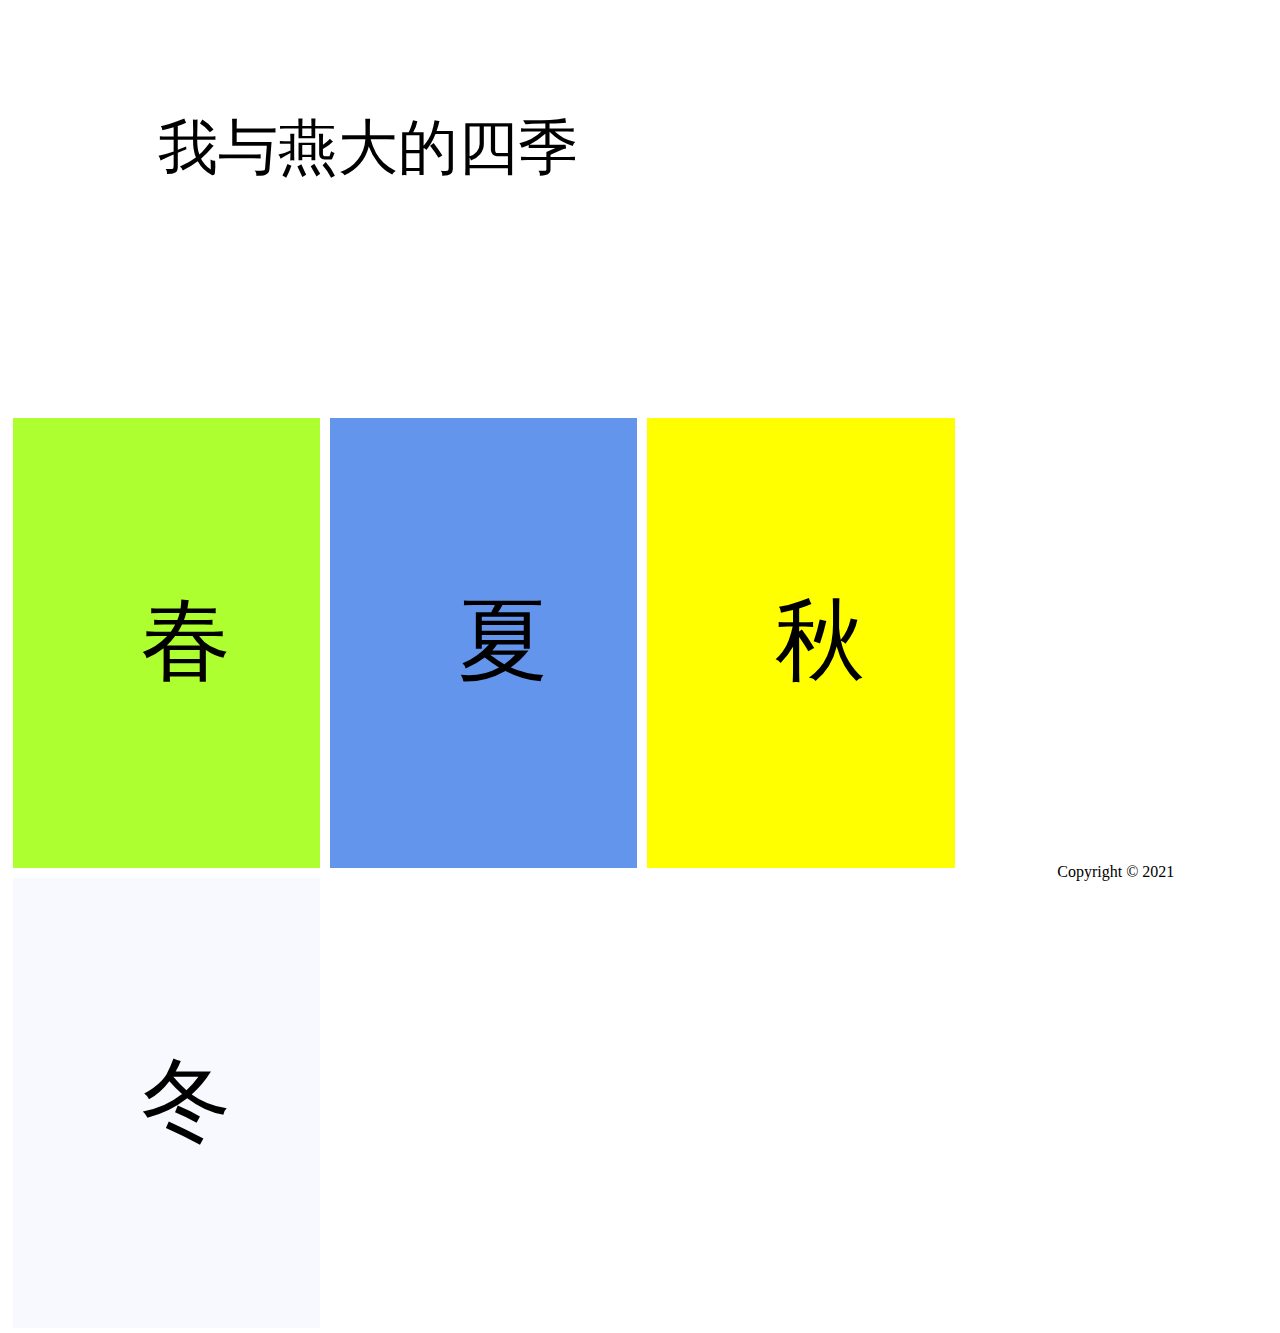
<file: index.html>
<!DOCTYPE html>
<html lang="zh">
<head>
    <meta charset="UTF-8">
    <title>我与燕大</title>
    <style type="text/css">
        .container{
            min-height: 100vh;
            min-width: 100vh;
            float: top;
        }
        .top{
            height: 45vh;
            background-image: url(https://gimg2.baidu.com/image_search/src=http%3A%2F%2F5b0988e595225.cdn.sohucs.com%2Fimages%2F20180529%2F126fa46aa8e5485699e0f7ce4628bb92.jpeg&refer=http%3A%2F%2F5b0988e595225.cdn.sohucs.com&app=2002&size=f9999,10000&q=a80&n=0&g=0n&fmt=jpeg?sec=1612585823&t=4d82cd713e8726a56622166ed8c3686c);
            background-size: cover;
        }
        .block{
            width: 100px;
            height: 100px;
        }
        .title{
            margin-left: 150px;
            font-size: 60px;
        }
        .middle{
            height: 50vh;
        }
        .spring{
            width: 24vw;
            height: 50vh;
            float: left;
            margin: 5px;
            background-color: greenyellow;
        }
        .summer{
            width: 24vw;
            height: 50vh;
            float: left;
            margin: 5px;
            background-color: cornflowerblue;
        }
        .autumn{
            width: 24vw;
            height: 50vh;
            float: left;
            margin: 5px;
            background-color: yellow;
        }
        .winter{
            width: 24vw;
            height: 50vh;
            float: left;
            margin: 5px;
            background-color: ghostwhite;
        }
        .season{
            font-size: 90px;
            margin-left: 10vw;
        }
        .season-href{
            width: 100%;
            height: 100%;
            color: black;
            text-decoration: none;
        }
        .season-box{
            width: 100px;
            height: 18vh;
        }
        .footer{
            height: 5vh;
            text-align: center;
        }
    </style>
</head>
<body>
<div class="container">
    <div class="top">
        <div class="block"></div>
        <label class="title">
            我与燕大的四季
        </label>
    </div>
    <div class="middle">
        <a class="season-href" href="spring.html">
            <div class="spring">
                <div class="season-box"></div>
                <label class="season">春</label>
            </div>
        </a>
        <a class="season-href" href="summer.html">
            <div class="summer">
                <div class="season-box"></div>
                <label class="season">夏</label>
            </div>
        </a>
        <a class="season-href" href="autumn.html">
            <div class="autumn">
                <div class="season-box"></div>
                <label class="season">秋</label>
            </div>
        </a>
        <a class="season-href" href="winter.html">
            <div class="winter">
                <div class="season-box"></div>
                <label class="season">冬</label>
            </div>
        </a>
    </div>
    <div class="footer">
        Copyright © 2021
    </div>
</div>
</body>
</html>
</file>
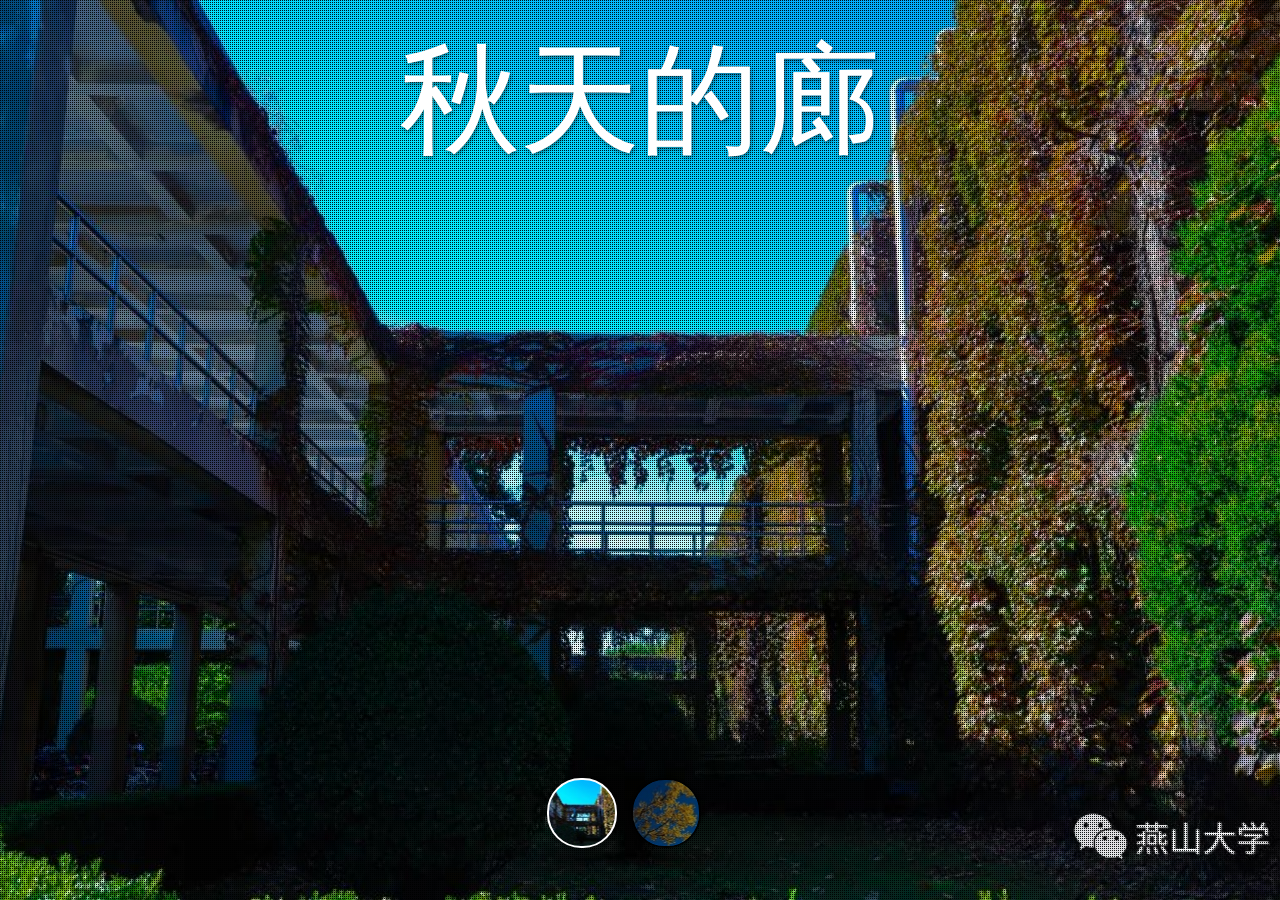
<file: autumn.html>
<!DOCTYPE html>
<html lang="zh">
<head>
  <title>燕大的春</title>
  <meta charset="UTF-8" />
  <link rel="stylesheet" type="text/css" href="css/demo.css" />
  <link rel="stylesheet" type="text/css" href="css/style.css" />
  <script type="text/javascript" src="js/modernizr.custom.21750.js"></script>
</head>
<body>
<div class="container">
  <div id="bx-wrapper" class="bx-wrapper">
    <div class="bx-loading">
      <span>Loading...</span>
    </div>
    <div class="bx-content">
      <h2>秋天的廊</h2>
    </div>
    <div class="bx-thumbs">
      <a href="#" class="bx-thumbs-current" style="background-image:url(images/thumbs/autumn/1.jpg)"></a>
      <a href="#" style="background-image:url(images/thumbs/autumn/2.jpg)"></a>
    </div>
    <div class="bx-container">
      <img src="images/large/autumn/1.jpeg" alt="image01" title="秋天的廊"/>
      <img src="images/large/autumn/2.jpeg" alt="image02" title="秋天的树"/>
    </div>
    <div class="bx-overlay"></div>
  </div>
</div>
<script type="text/javascript" src="js/jquery.min.js"></script>
<script type="text/javascript" src="js/StackBlur.js"></script>
<script type="text/javascript" src="js/myJS.js"></script>
</body>
</html>
</file>
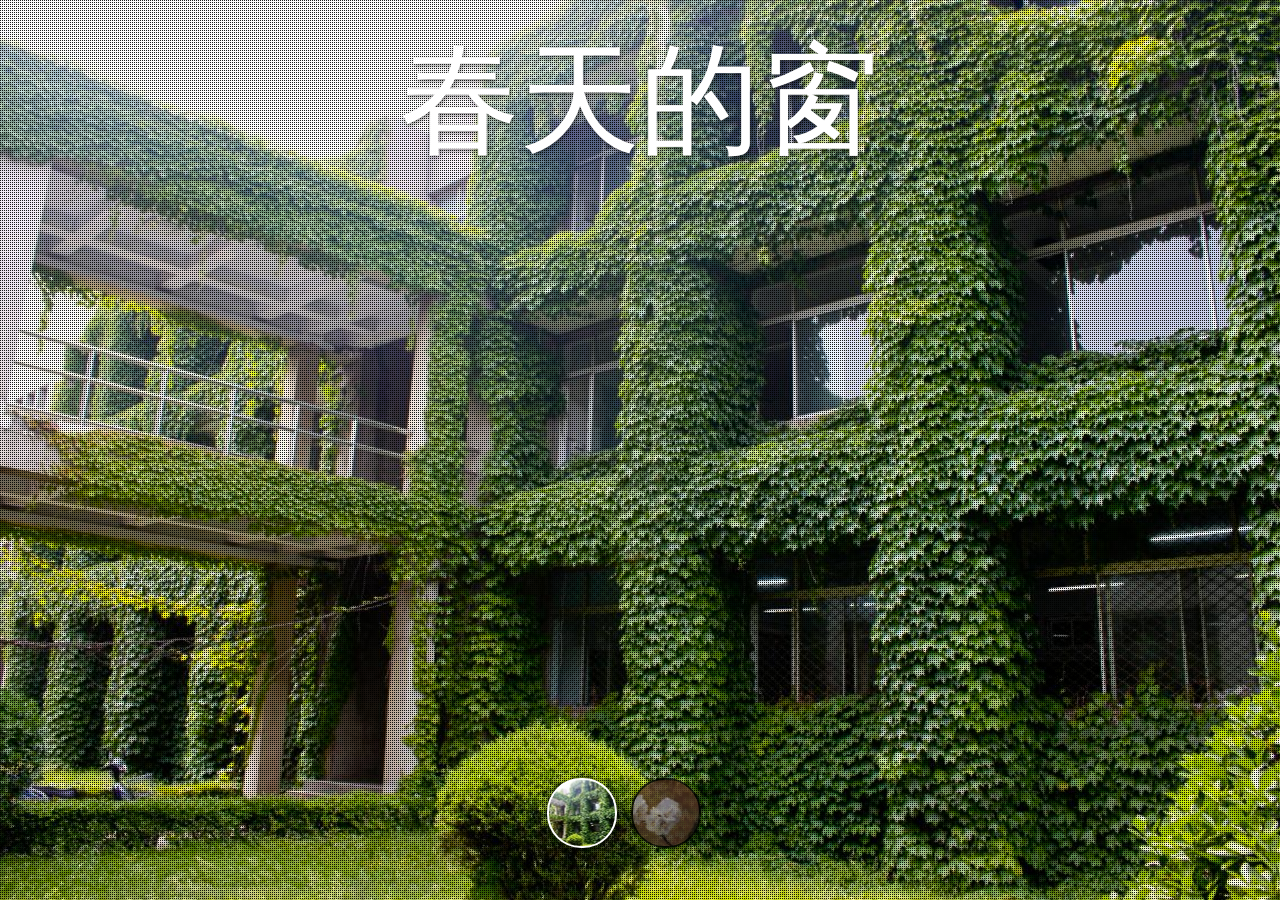
<file: spring.html>
<!DOCTYPE html>
<html lang="zh">
    <head>
        <title>燕大的春</title>
        <meta charset="UTF-8" />
        <link rel="stylesheet" type="text/css" href="css/demo.css" />
        <link rel="stylesheet" type="text/css" href="css/style.css" />
        <script type="text/javascript" src="js/modernizr.custom.21750.js"></script>
        <script type="text/javascript" src="js/jquery.min.js"></script>
        <script type="text/javascript" src="js/StackBlur.js"></script>
        <script type="text/javascript" src="js/myJS.js"></script>
    </head>
    <body>
        <div class="container">
            <div id="bx-wrapper" class="bx-wrapper">
                <div class="bx-loading">
                    <span>Loading...</span>
                </div>
                <div class="bx-content">
					<h2>春天的窗</h2>
				</div>	
				<div class="bx-thumbs">
                    <a href="#" class="bx-thumbs-current" style="background-image:url(./images/thumbs/spring/1.jpg)"></a>
                    <a href="#" style="background-image:url(./images/thumbs/spring/2.jpg)"></a>
                </div>
                <div class="bx-container">
                    <img src="./images/large/spring/1.jpg" alt="image01" title="春天的窗"/>
                    <img src="./images/large/spring/2.jpg" alt="image02" title="春天的花"/>
                </div>
                <div class="bx-overlay"></div>
            </div>
        </div>
    </body>
</html>
</file>
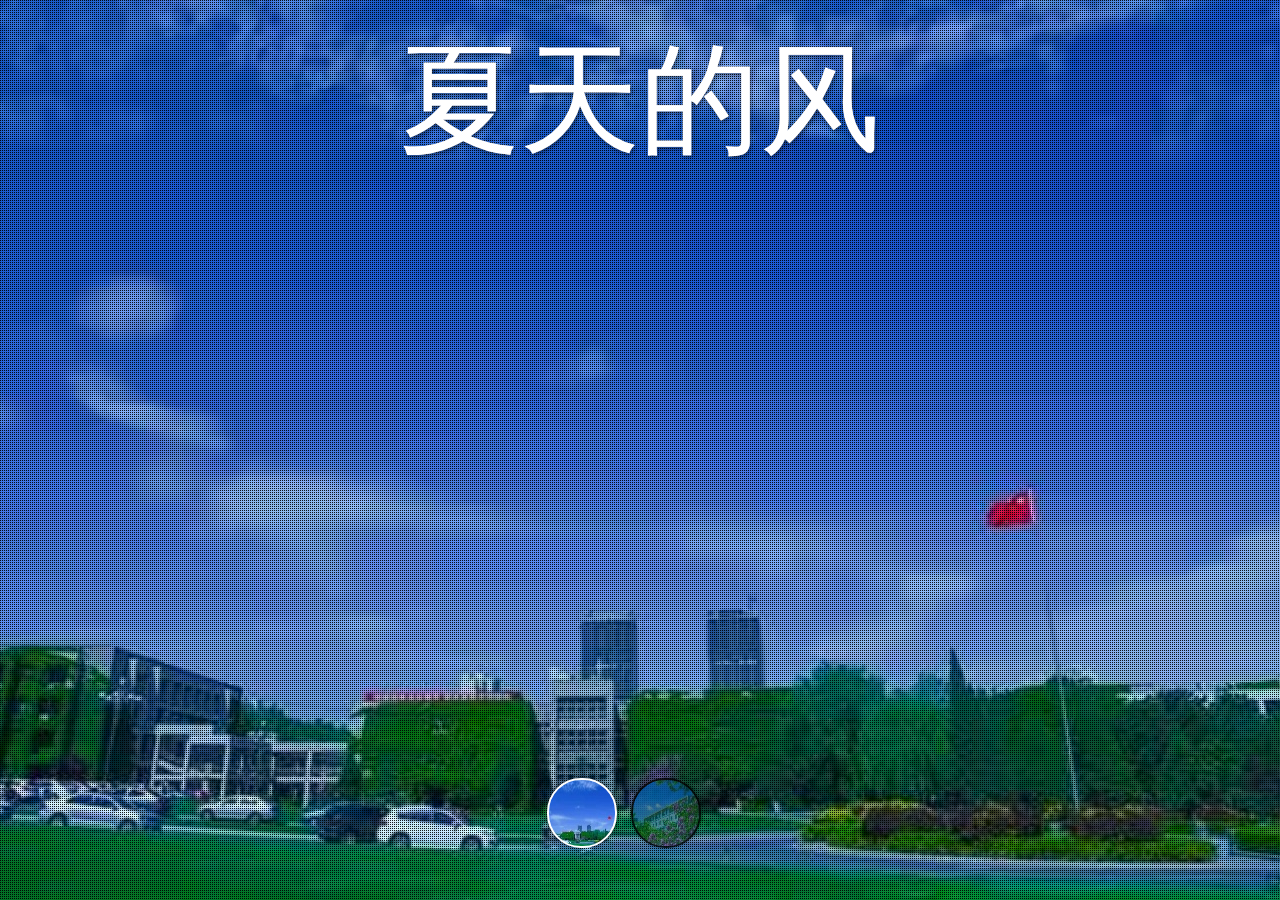
<file: summer.html>
<!DOCTYPE html>
<html lang="zh">
<head>
  <title>燕大的春</title>
  <meta charset="UTF-8" />
  <link rel="stylesheet" type="text/css" href="css/demo.css" />
  <link rel="stylesheet" type="text/css" href="css/style.css" />
  <script type="text/javascript" src="js/modernizr.custom.21750.js"></script>
</head>
<body>
<div class="container">
  <div id="bx-wrapper" class="bx-wrapper">
    <div class="bx-loading">
      <span>Loading...</span>
    </div>
    <div class="bx-content">
      <h2>夏天的风</h2>
    </div>
    <div class="bx-thumbs">
      <a href="#" class="bx-thumbs-current" style="background-image:url(images/thumbs/summer/1.jpg)"></a>
      <a href="#" style="background-image:url(images/thumbs/summer/2.jpg)"></a>
    </div>
    <div class="bx-container">
      <img src="images/large/summer/1.jpg" alt="image01" title="夏天的风"/>
      <img src="images/large/summer/2.jpg" alt="image02" title="夏天的云"/>
    </div>
    <div class="bx-overlay"></div>
  </div>
</div>
<script type="text/javascript" src="js/jquery.min.js"></script>
<script type="text/javascript" src="js/StackBlur.js"></script>
<script type="text/javascript" src="js/myJS.js"></script>
</body>
</html>
</file>
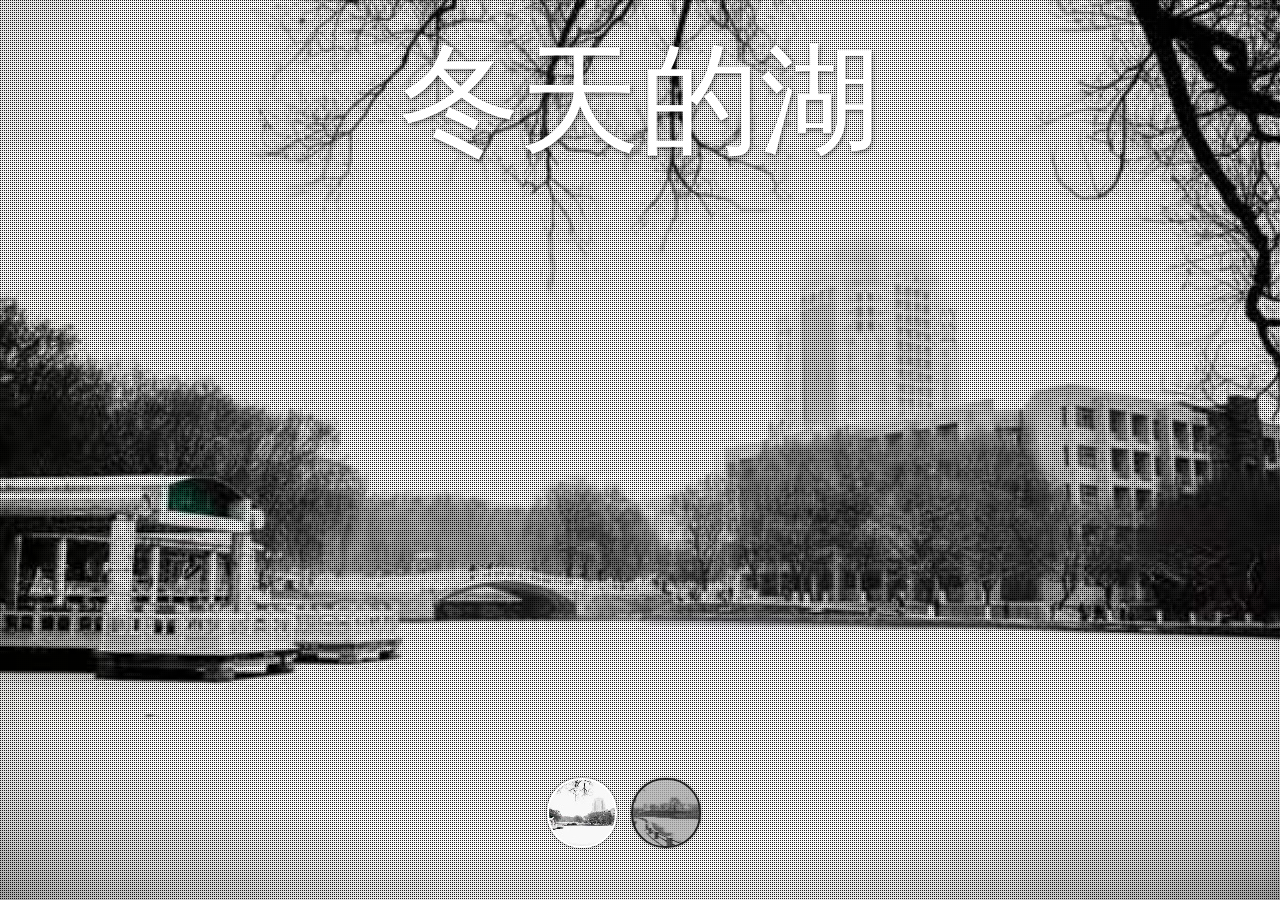
<file: winter.html>
<!DOCTYPE html>
<html lang="zh">
<head>
  <title>燕大的冬</title>
  <meta charset="UTF-8" />
  <link rel="stylesheet" type="text/css" href="css/demo.css" />
  <link rel="stylesheet" type="text/css" href="css/style.css" />
  <script type="text/javascript" src="js/modernizr.custom.21750.js"></script>
</head>
<body>
<div class="container">
  <div id="bx-wrapper" class="bx-wrapper">
    <div class="bx-loading">
      <span>Loading...</span>
    </div>
    <div class="bx-content">
      <h2>冬天的湖</h2>
    </div>
    <div class="bx-thumbs">
      <a href="#" class="bx-thumbs-current" style="background-image:url(images/thumbs/winter/1.jpg)"></a>
      <a href="#" style="background-image:url(images/thumbs/winter/2.jpg)"></a>
    </div>
    <div class="bx-container">
      <img src="images/large/winter/1.jpg" alt="image01" title="冬天的湖"/>
      <img src="images/large/winter/2.jpg" alt="image02" title="冬天的雪"/>
    </div>
    <div class="bx-overlay"></div>
  </div>
</div>
<script type="text/javascript" src="js/jquery.min.js"></script>
<script type="text/javascript" src="js/StackBlur.js"></script>
<script type="text/javascript" src="js/myJS.js"></script>
</body>
</html>
</file>
<file: css/style.css>
.bx-content h2, .bx-content h3{
    font-size: 120px;
    position: relative;
    z-index: 300;
    color: #fff;
    padding: 20px 30px 0;
    font-family: 'Miltonian';
    text-align: center;
    text-shadow: 0 0 1px rgba(255,255,255,0.9), 1px 2px 5px rgba(0,0,0,0.5);
}
.bx-content h3{
    font-size: 60px;
}
.bx-container{
	position:fixed;
	top:0;
	left:0;
	width:100%;
	height:100%;
	z-index:0;
}
.bx-container img{
	position:absolute;
	top:0;
	left:0;
	width:100%;
	z-index: 101;
	display:none;
}
.bx-canvas{
	position:absolute;
	top:0;
	left:0;
	width:100%;
}
.bx-overlay, .bx-loading {
	width: 100%;
	height: 100%;
	position: fixed;
	top: 0;
	left: 0;
	background: transparent url(../images/pattern.png) repeat top left;
	z-index:10;
}
.bx-loading{
    z-index: 9999;
    background: #000;
}
.bx-loading span{
    color: #fff;
    font-size: 13px;
    position: fixed;
    font-family: Arial, sans-serif;
    text-transform: uppercase;
    letter-spacing: 8px;
    margin: -12px 0 0 -46px;
    left: 50%;
    top: 50%;
    text-shadow: 0 0 1px rgba(255,255,255,0.9), 1px 2px 5px rgba(0,0,0,0.5);
}
.bx-thumbs{
    position:absolute;
    z-index: 100;   
    bottom: 50px;
    left: 50%;
    margin-left: -100px;
}
.bx-thumbs a{
    float: left;
    width: 66px;
    height: 66px;
    border: 2px solid #000;
    overflow: hidden;
    margin: 2px 7px;
    position: relative;
    outline: none;
    cursor: pointer;
    background-repeat: no-repeat;
    background-position: center center;
    opacity: 0.8;
    border-radius: 34px;
    -webkit-border-radius: 34px;
    -moz-border-radius: 34px;
	box-shadow: 
        0 0 3px rgba(0,0,0,0.6),
        0 0 0 40px rgba(0,0,0,0.3) inset;
    -webkit-transition: all 0.4s ease-in-out;
	-moz-transition: all 0.4s ease-in-out;
	-o-transition: all 0.4s ease-in-out;
	-ms-transition: all 0.4s ease-in-out;
	transition: all 0.4s ease-in-out;
}
.bx-thumbs a:hover{
    opacity: 1.0;
    box-shadow: 
        0 0 3px rgba(0,0,0,0.6),
        0 0 0 0 rgba(0,0,0,0.1) inset;
}
.bx-thumbs a.bx-thumbs-current{
    opacity: 1.0;
    border-color: #fff;
    box-shadow: 0 0 3px rgba(0,0,0,0.6);
}
</file>
<file: css/demo.css>
@import url('reset.css');

body{
	background: #222;
	color: #fff;
	font-family: 'Bitter', Arial, sans-serif;
	font-size: 13px;
}
a{
	color: #fff;
	text-decoration: none;
}
.clr{
	clear: both;
}
h1{
	font-size: 24px;
	position:relative;
	color: #fff;
	font-weight: 400;
	text-shadow: 0 1px 3px rgba(0,0,0,0.8), 0 0 1px #fff;
    padding: 20px 30px 30px 30px;
	z-index:1000;
    text-align: center;
}
h1 span{
    color: transparent;
    text-shadow: 0 0 3px #fff;
}
/* Header Style */
.header{
	font-family:'Arial Narrow', Arial, sans-serif;
	line-height: 24px;
	font-size: 11px;
	background: #000;
	opacity: 0.9;
	text-transform: uppercase;
	z-index: 9999;
	position: relative;
	-moz-box-shadow: 1px 0 2px #000;
	-webkit-box-shadow: 1px 0 2px #000;
	box-shadow: 1px 0 2px #000;
}
.header a{
	padding: 0 10px;
	letter-spacing: 1px;
	color: #ddd;
	display: block;
	float: left;
}
.header a:hover{
	color: #fff;
}
.header span.right{
	float: right;
}
.header span.right a{
	float: none;
	display: inline;
}
p.demos{
    position:relative;
    z-index: 1000;
    text-align:center;
}
p.demos a{
    padding: 0 4px;
}
p.demos a:hover{
    text-decoration: underline;
}
p.demos a.current-demo{
    font-weight: bold;
}
</file>
